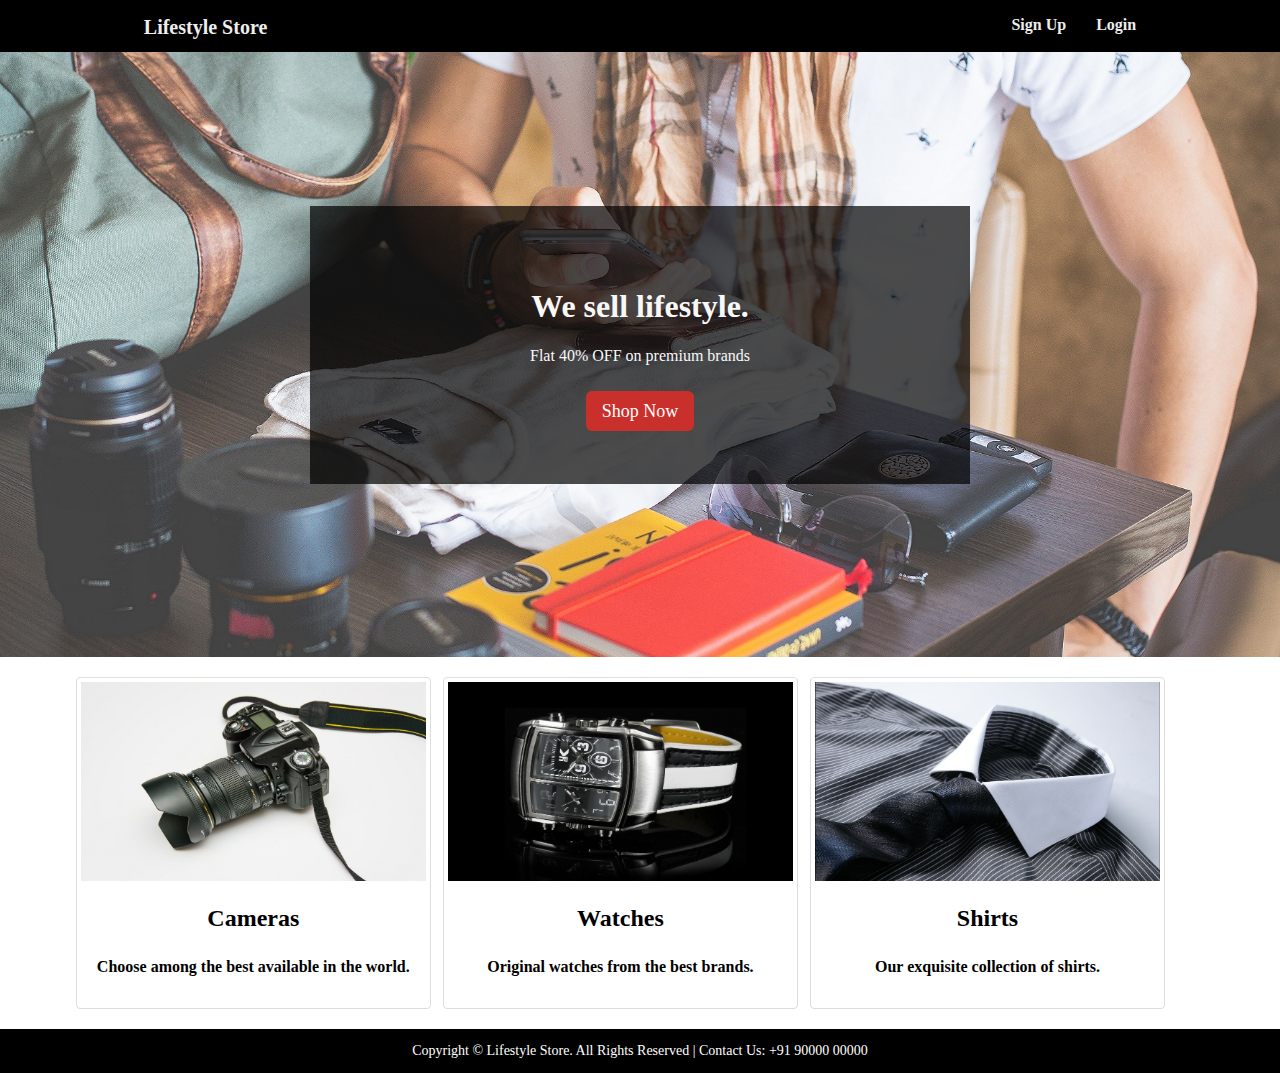
<file: HTML-CSS solution/index.html>
<!DOCTYPE html>
<html lang="en">
    <head>
        <meta name="viewport" content="width=device-width, initial-scale=1">
        <title>Welcome | Life Style Store</title>
        <!-- Custom CSS -->
        <link rel="stylesheet" href="index.css">
    </head>
    <body>
        <div class="header">
            <div class="inner-header">
                <div class="logo"><a href="#">Lifestyle Store</a></div>
                <div class="header-link"><a href="#">Login</a></div>
                <div class="header-link"><a href="#">Sign Up</a></div>
            </div>
        </div>

        <div class="content">
            <!--Main banner image-->
            <div class = "banner_image">
                <div class="inner-banner-image">	
                    <center>
                        <div class="banner_content">
                            <h1>We sell lifestyle.</h1>
                            <p>Flat 40% OFF on premium brands </p>
                            <br/>
                            <a  href="products.html" class="button">Shop Now</a>
                        </div>
                    </center>
                </div>
            </div>
            <!--Main banner image end--> 
            <!--Item categories listing-->
            <div class="container">
                <div class="items">
                    <a href="#" >
                        <img src="assets/camera.jpg" alt="" class="thumbnail">
                        <div class="caption">
                            <h2>Cameras</h2>
                            <p>Choose among the best available in the world.</p>
                        </div>
                    </a>
                </div>
                <div class="items">
                    <a href="" >
                        <img src="assets/watch.jpg" alt="" class="thumbnail">
                        <div class="caption">
                            <h2>Watches</h2>
                            <p>Original watches from the best brands.</p>
                        </div>
                    </a>
                </div>
                <div class="items">
                    <a href="" >
                        <img src="assets/shirt.jpg" alt="" class="thumbnail">
                        <div class="caption">
                            <h2>Shirts</h2>
                            <p>Our exquisite collection of shirts.</p>
                        </div>
                    </a>
                </div>
            </div>
        </div>
        <!--Item categories listing end-->

        <!--Footer-->
        <footer>
            <div class="container">
                <center>
                    <p>Copyright &copy; Lifestyle Store. All Rights Reserved  |  Contact Us: +91 90000 00000</p>	
                </center>
            </div>
        </footer>
        <!--Footer end-->

    </body> 
</html>
</file>
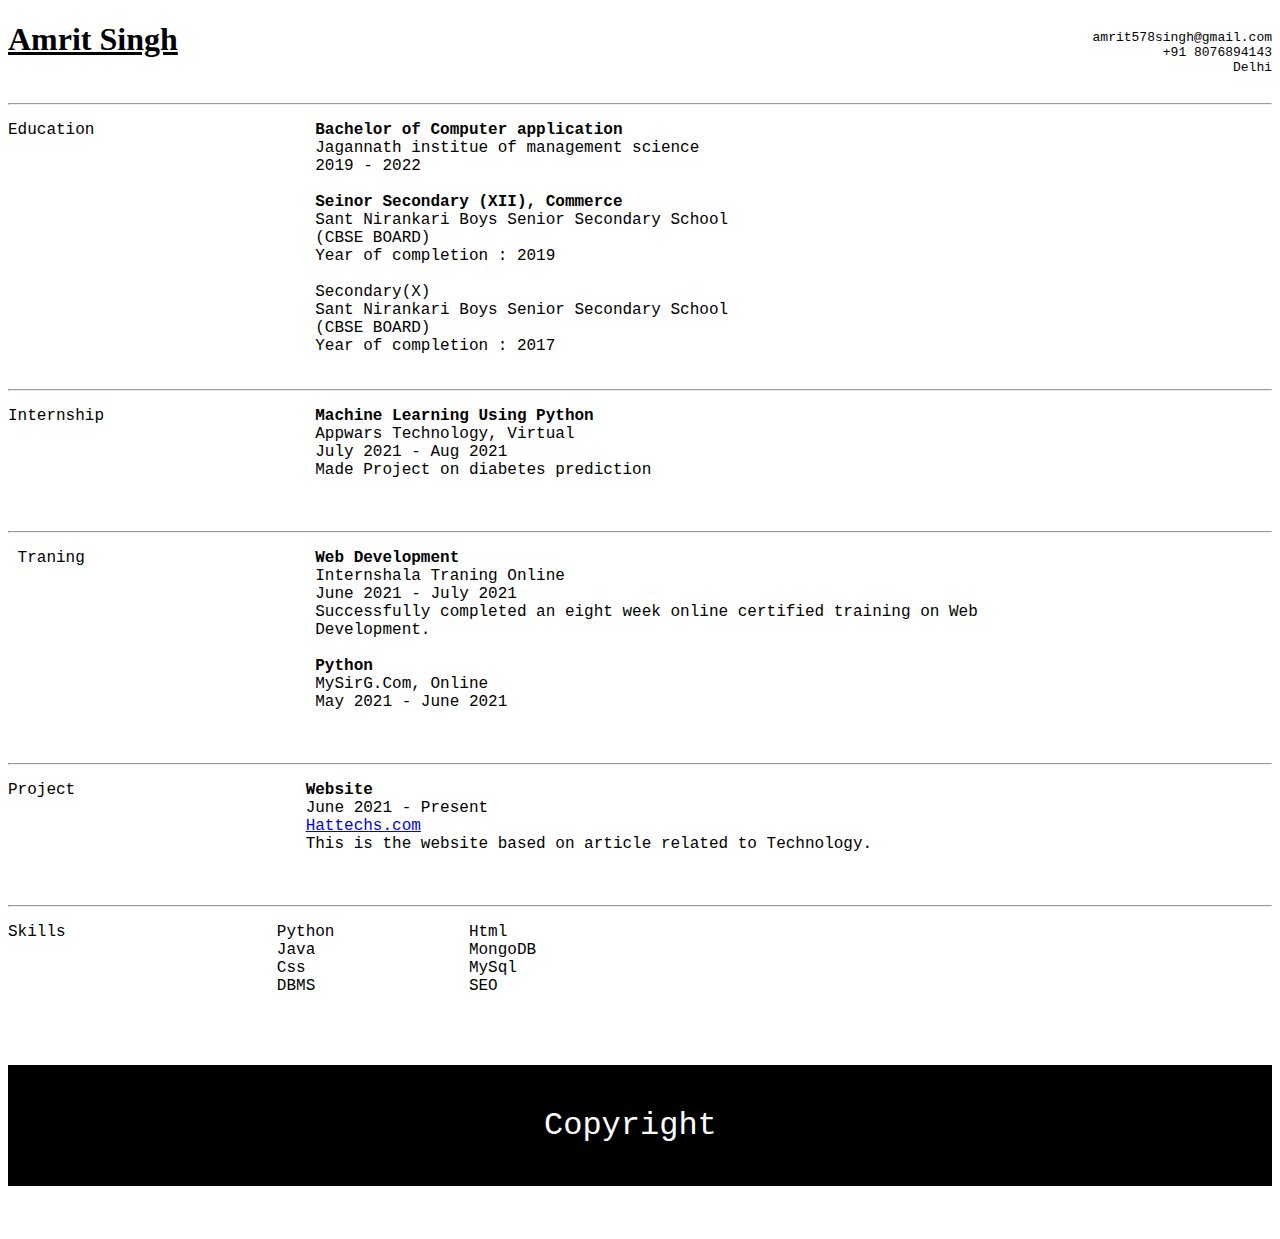
<file: Html_Pratice/Index.html>
<!DOCTYPE html>
<html lang="en">
<head>
    <meta charset="UTF-8">
    <meta http-equiv="X-UA-Compatible" content="IE=edge">
    <meta name="viewport" content="width=device-width, initial-scale=1.0">
    <title>Document</title>
    <link rel="stylesheet" href="index.css">
</head>
<body>
    <header>

        <h1><u>Amrit Singh</u> </h1>
        <pre class="email">  amrit578singh@gmail.com
                        +91 8076894143
                                 Delhi
        </pre>
        <hr>
    </header>

    <main>
        <pre>Education                       <b>Bachelor of Computer application</b> 
                                Jagannath institue of management science
                                2019 - 2022

                                <b>Seinor Secondary (XII), Commerce</b>
                                Sant Nirankari Boys Senior Secondary School
                                (CBSE BOARD)
                                Year of completion : 2019
                               
                                Secondary(X)
                                Sant Nirankari Boys Senior Secondary School
                                (CBSE BOARD)
                                Year of completion : 2017
                                                </pre>
                                                <hr>
        <pre>Internship                      <b>Machine Learning Using Python</b> 
                                Appwars Technology, Virtual
                                July 2021 - Aug 2021
                                Made Project on diabetes prediction
                                         
        </pre>
<hr>
        <pre> Traning                        <b>Web Development</b>
                                Internshala Traning Online
                                June 2021 - July 2021
                                Successfully completed an eight week online certified training on Web
                                Development.

                                <b>Python</b>
                                MySirG.Com, Online
                                May 2021 - June 2021

        </pre>
<hr>
        <pre>Project                        <b>Website</b>
                               June 2021 - Present
                               <a href="https://hattechs.com/">Hattechs.com</a>
                               This is the website based on article related to Technology. 

        </pre>
<hr>
        <pre>Skills                      Python              Html
                            Java                MongoDB
                            Css                 MySql
                            DBMS                SEO


        </pre>
    </main>


<footer>
    <pre>Copyright </pre>
</footer>
 </body>
</html>
</file>
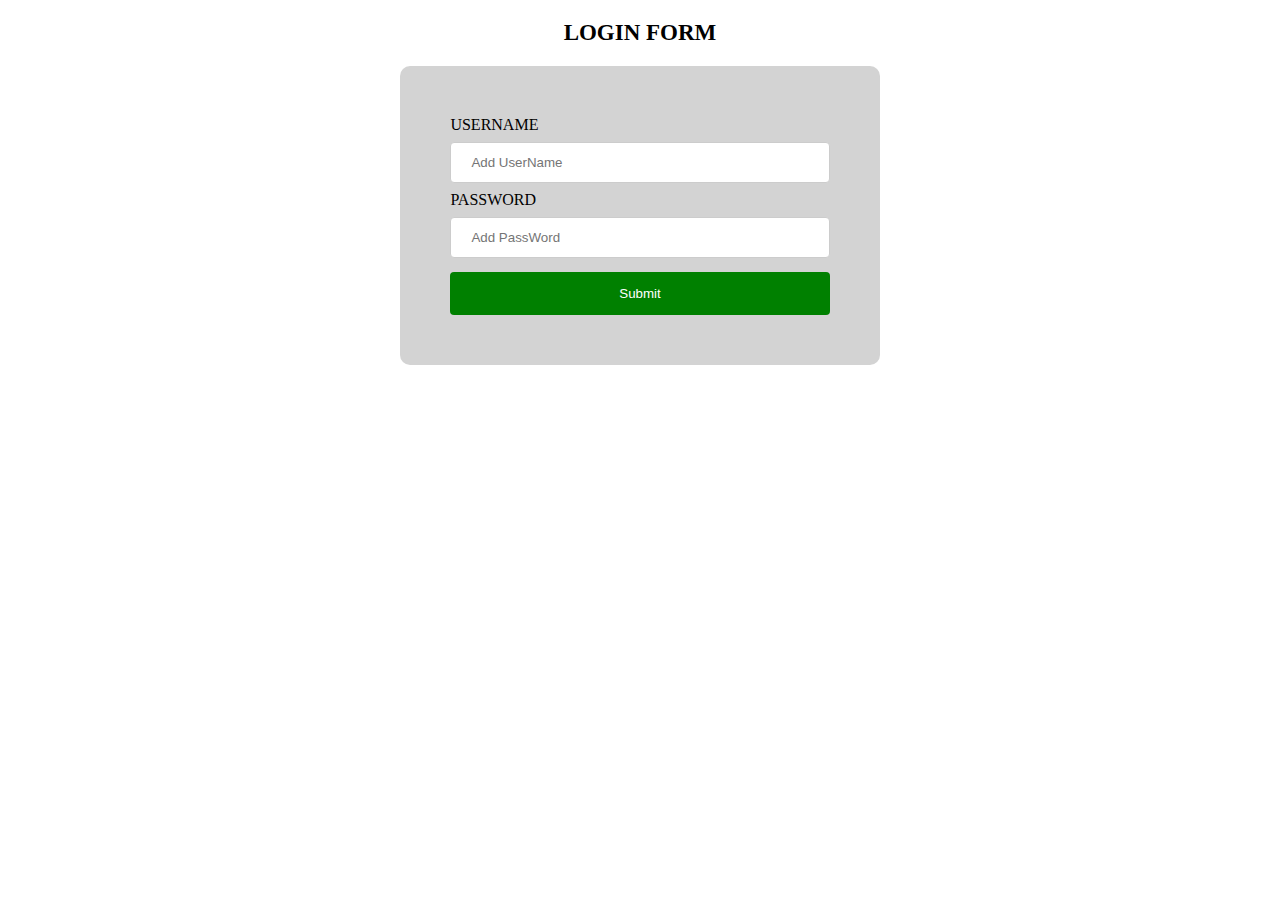
<file: MINI_PROJECT/index.html>
<!DOCTYPE html>
<html lang="en">
<head>
    <meta name="viewport" content="width=device-width, initial-scale=1.0">

    <title>LOGIN PAGE</title>
    <link rel="stylesheet" href="./index.css">
</head>
<body>
    <div class="form-header">LOGIN FORM</div>
    <form action="src/home.html" method="get">
        <div class="formlayout">
            <div>
                <label for="username">USERNAME</label>
                <input type="text" id="username" placeholder="Add UserName" required/>
            </div>
            <div>
                <label for="password">PASSWORD</label>
              <input type="password" id="password" placeholder="Add PassWord" required/>
            </div>

            <input type="submit"/>
        </div>
    </form>
</body>
</html>
</file>
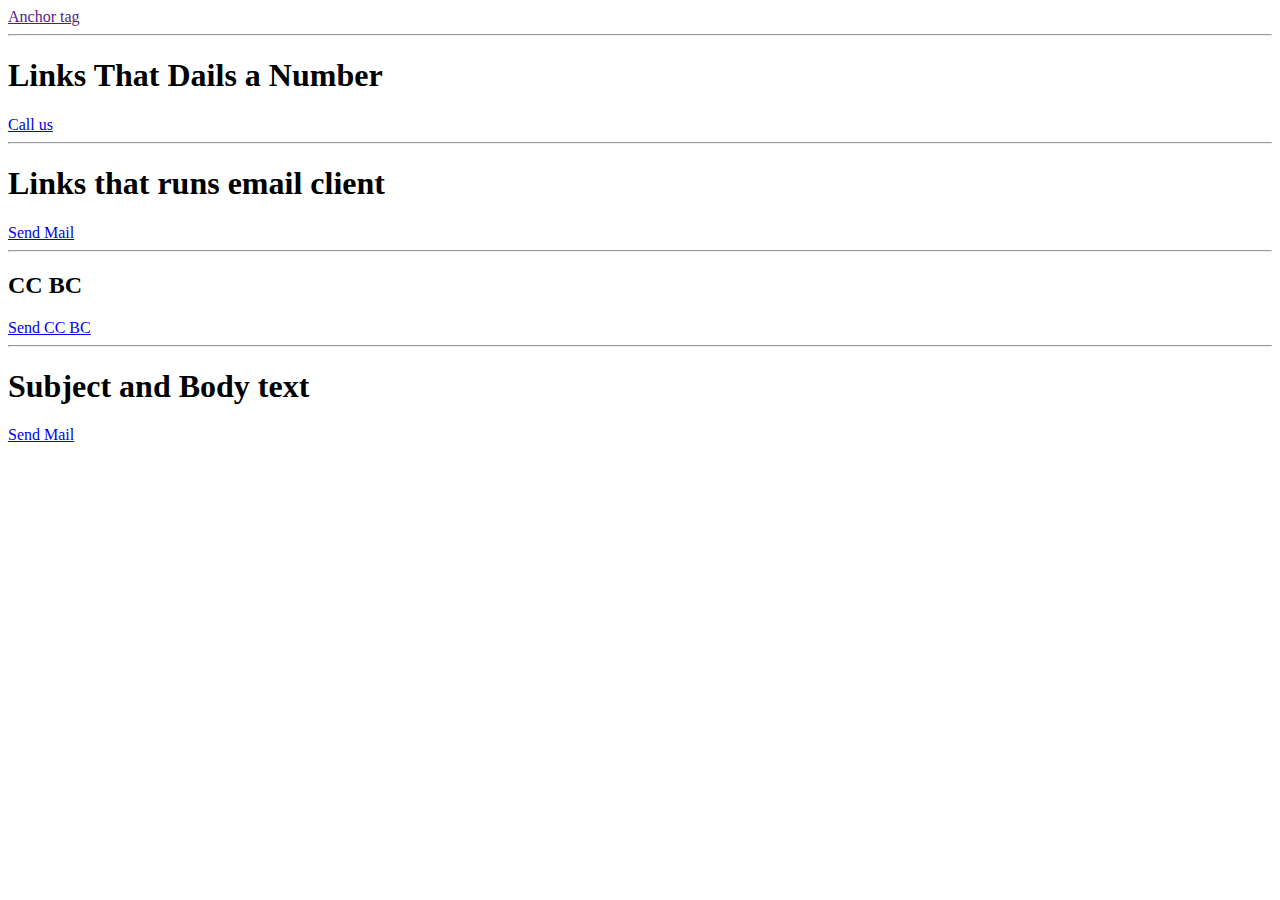
<file: Practice/Anchor.html>
<!DOCTYPE html>
<html lang="en">
<head>
    <meta name="viewport" content="width=device-width, initial-scale=1.0">
    <title>Anchor Tags</title>
</head>
<body>

    <!-- Anchor and Hyperlink -->
    <a href="" rel="">Anchor tag</a>

    <!-- href -> hypertext reference Specifies the destination address. It can be a relative link and absolute url or the name of the anchor. -->

    <!-- Absolute URl => An Absolute url is a complete Url of a website. -->

    <!-- Relative Url => A relative URL points to another directory or document inside the same website like ABOUT-US. -->

    <!-- hreflang => Specifies the language of the resource linked by the href attribute. -->

    <!-- rel => Specifies the relationship betweem the current document and the linked document. -->

    <!-- target => Specifies where to open the link e.g in a new tab or window. -->

    <!-- tittle => Specified extra information about the link. The infomation is most often show a tooltip text when the cursor moves over the link. -->

    <hr>

    <h1>Links That Dails a Number </h1>

    <!-- If the href attribute begins with tel: youu device dail the number when you click on this link. -->

    <a href="tel:8076894143">Call us</a>

    <hr>

    <h1>Links that runs email client</h1>

    <!-- If the href attribute begins with mailto: it will try to open email. -->

    <a href="mailto:amrit578singh@gmail.com">Send Mail</a>

    <hr>

    <h2>CC BC</h2>

    <!-- You can also add address for cc and bc-reciepent -->

    <a href="mailto:amrit578singh@gmail.com?cc=amrit578singh@gmail.com&bcc=amrit5576singh@gmail.com">Send CC BC</a>

    <hr>

    <h1>Subject and Body text</h1>

    <a href="mailto:amrit578singh@gmail.com?subject=TRIP FORM&body=HEllo Guys">Send Mail</a>

</body>
</html>
</file>
<file: HTML-CSS solution/index.css>
body{
    width: 100%;
    height: 100%;
    margin: 0;
}

.header{
    background-color:#000;
    color:#fff;
    border-color: #080808;
    min-height: 50px;
    border: 1px solid transparent;
}

.inner-header{
    width:80%;
    margin:auto;
}

a{
    text-decoration: none;
    background-color: transparent;
    color:#ededed;
}

.logo{
    float: left;
    height: 50px;
    padding: 15px;
    font-size: 20px;
    font-weight: bold;
}

.header-link{
    float:right;
    font-size:14px;
    height: 50px;
    padding: 15px 15px;
    font-size:16px;
    font-weight: bold;
}

.content{
    min-height: 600px;
}

.banner_image {
    padding-bottom: 50px;
    margin-bottom: 20px;
    text-align: center;
    color: #f8f8f8;
    background: url(assets/intro-bg_1.jpg) no-repeat center;
    background-size: cover;
}

.inner-banner-image{
    padding-top: 12%;
    width:80%;
    margin:auto;
}

.banner_content {
    position: relative;
    padding-top: 6%;
    padding-bottom: 6%;
    overflow:hidden;
    margin-bottom: 12%;
    background-color: rgba(0, 0, 0, 0.7);
    max-width: 660px;
}

.container{
    width:90%;
    margin:auto;
    overflow:hidden;
}

.items{
    width:30%;
    display: block;
    padding: 4px;
    margin-bottom: 20px;
    line-height: 1.42857143;
    background-color: #fff;
    border: 1px solid #ddd;
    border-radius: 4px;
    float:left;
    margin-left:1%;
}

.thumbnail{
    display: block;
    max-width: 100%;
    height: auto;
}

.caption{
    color:#000;
    padding:0px 10px 10px;
    font-weight: bold;
    text-align: center;
}

footer{
    background-color: #000;
    color:#fff;
    font-size:14px;
}

.button{
    color: #fff;
    background-color: #c9302c;
    border-color: #ac2925;
    padding: 10px 16px;
    font-size: 18px;
    line-height: 1.3333333;
    border-radius: 6px;

}
</file>
<file: Html_Pratice/index.css>
.email{
    text-align: right;
    margin-top: -50px;
}
.details{
    text-align:left;
    margin-left: 50px;
}
main{
    font-family: 'Courier New', Courier, monospace;
    font-size: 1rem;
}
footer{
    background-color: black;
    padding: 10px 10px 10px 10px;
    color: white;
    text-align: center;
    font-size: 2rem;
}

table{
    border: 34px;
}
</file>
<file: MINI_PROJECT/index.css>
.form-header{
    text-align: center;
    font-size: 23px;
    font-weight: 700;
    margin: 20px 20px;
  
}
.formlayout{
    background: lightgray;
    width: 30%;
    padding: 50px ;
    margin: auto;
    border-radius: 10px;
}
input[type="text"],input[type="password"]{
    width: 100%;
    padding: 12px 20px;
    margin: 8px 0;
    display: inline-block;
    border: 1px solid #ccc;
    border-radius: 4px;
    box-sizing: border-box;
}
input[type="submit"]{
    width: 100%;
    background-color: green;
    color: white;
    padding: 14px 20px;
    border: none;
    border-radius: 4px;
    cursor: pointer;
    margin-top: 6px;

}
</file>
